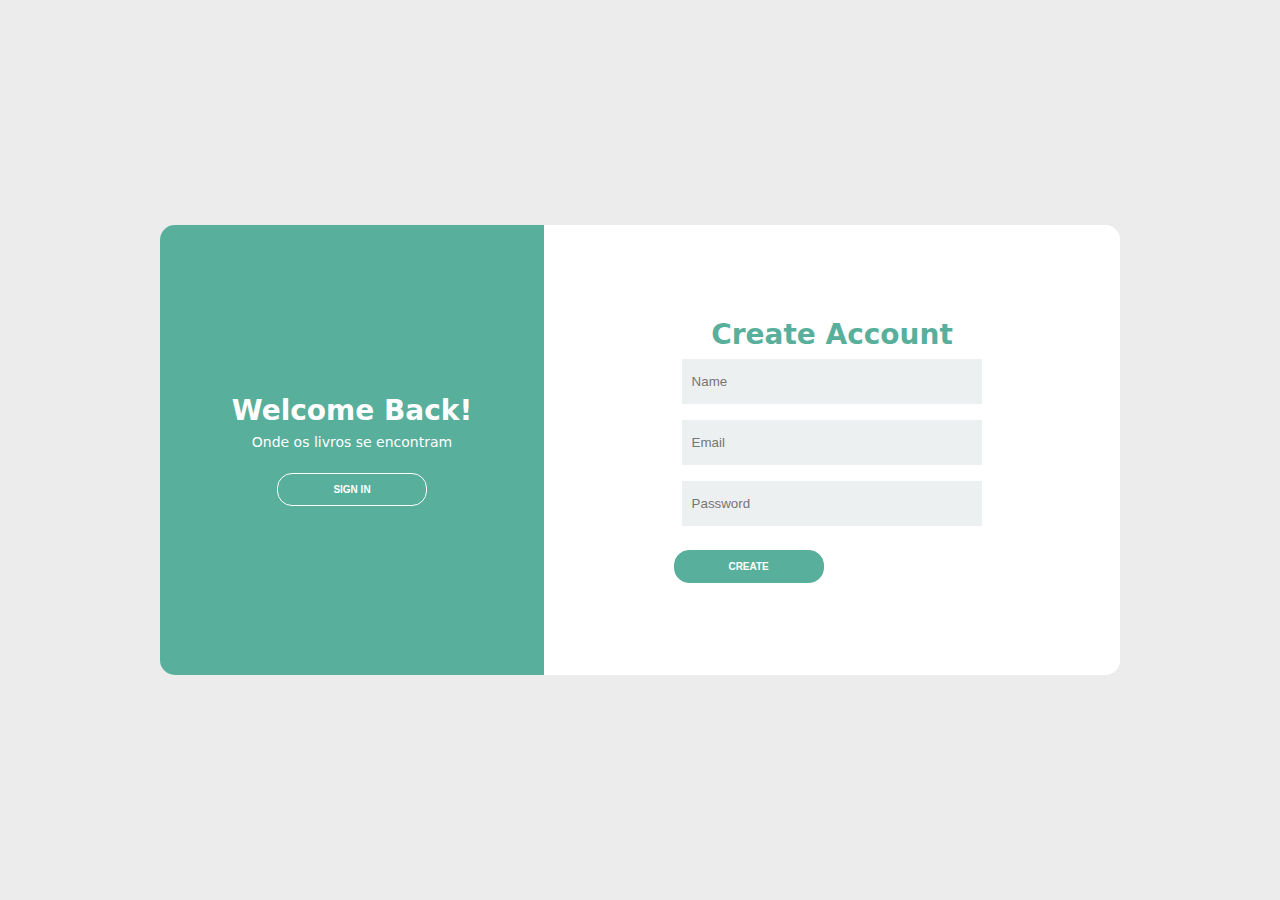
<file: C317 - renzo/login_cadastro.html>
<!--  Tela de login ou cadastro-->
<!DOCTYPE html>
<html lang="pt-br">
<head>
    <meta charset="UTF-8">
    <meta name="viewport" content="width=device-width, initial-scale=1.0">
    <meta http-equiv="X-UA-Compatible" content="ie=edge">
    <title>Login</title>
    <link rel="stylesheet" href="css/style.css">
    <link rel="stylesheet" href="https://use.fontawesome.com/releases/v5.8.2/css/all.css"
        integrity="sha384-oS3vJWv+0UjzBfQzYUhtDYW+Pj2yciDJxpsK1OYPAYjqT085Qq/1cq5FLXAZQ7Ay" crossorigin="anonymous">
</head>
<body>
    <div class="container">
        <div class="content first-content">
            <div class="first-column">
                <h2 class="title title-primary">welcome back!</h2>
                <p class="description description-primary">Onde os livros se encontram</p>
                <button id="signin" class="btn btn-primary">sign in</button>
            </div>
            <div class="second-column">
                <h2 class="title title-second">create account</h2>
                <form class="form">
                    <label class="label-input" for="">
                        <i class="far fa-user icon-modify"></i>
                        <input type="text" placeholder="Name">
                    </label>

                    <label class="label-input" for="">
                        <i class="far fa-envelope icon-modify"></i>
                        <input type="email" placeholder="Email">
                    </label>

                    <label class="label-input" for="">
                        <i class="fas fa-lock icon-modify"></i>
                        <input type="password" placeholder="Password">
                    </label>


                   <a href = "index.html" class="test"> <button class="btn btn-second">create</button></a>
                </form>
            </div><!-- second column -->

        </div><!-- first content -->
        <div class="content second-content">
            <div class="first-column">
                <h2 class="title title-primary">hello, friend!</h2>
                <p class="description description-primary">Enter your personal details</p>
                <p class="description description-primary">and start journey with us</p>
                <button id="signup" class="btn btn-primary">sign up</button>
            </div>
            <div class="second-column">
                <h2 class="title title-second">sign in to developer</h2>

                <p class="description description-second">or use your email account:</p>
                <form class="form">

                    <label class="label-input" for="">
                        <i class="far fa-envelope icon-modify"></i>
                        <input type="email" placeholder="Email">
                    </label>

                    <label class="label-input" for="">
                        <i class="fas fa-lock icon-modify"></i>
                        <input type="password" placeholder="Password">
                    </label>
                    <button class="btn btn-second">sign up</button>
                </form>
            </div><!-- second column -->
        </div><!-- second-content -->
    </div>
    <script src="ts/app.js"></script>
</body>
</html>
</file>
<file: C317 - renzo/css/style.css>
@import url('https://fonts.googleapis.com/css?family=Open+Sans:300,400,700&display=swap');
* {
    margin: 0;
    padding: 0;
    box-sizing: border-box;
}
body {
    font-family: system-ui, -apple-system, BlinkMacSystemFont, 'Segoe UI', Roboto, Oxygen, Ubuntu, Cantarell, 'Open Sans', 'Helvetica Neue', sans-serif;
}
p{
    color: red;
}
.container {
    display:flex;
    justify-content: center;
    align-items: center;
    height: 100vh;
    background-color: #ececec;
}
.content{
    background-color: #fff;
    border-radius: 15px;
    width: 960px;
    height: 50%;
    justify-content: space-between;
    align-items: center;
    position: relative;
}
.content::before {
    content: "";
    position: absolute;
    background-color: #58af9b;
    width: 40%;
    height: 100%;
    border-top-left-radius: 15px;
    border-bottom-left-radius: 15px;


    left: 0;
}
.title{
    font-size: 28px;
    font-weight: bold;
    text-transform: capitalize;
}

.title-primary {
    color: #fff;
}
.title-second {
    color: #58af9b;
}
.description {
    font-size: 14px;
    font-weight: 300;
    line-height: 30px;
}
.description-primary {
    color: #fff;
}
.description-second {
    color: #7f8c8d;
}
.btn {
    border-radius: 15px;
    text-transform: uppercase;
    color: #fff;
    font-size: 10px;
    padding: 10px 50px;
    cursor: pointer;
    font-weight: bold;
    width: 150px;
    align-self: center;
    border: none;
    margin-top: 1rem;
}
.btn-primary {
    background-color: transparent;
    border: 1px solid #fff;
    transition: background-color .5s;
}
.btn-primary:hover {
    background-color: #fff;
    color: #58af9b;
}
.btn-second {
    background-color: #58af9b;
    border: 1px solid #58af9b;
    transition: background-color .5s;
}
.btn-second:hover {
    background-color: #fff;
    border: 1px solid #58af9b;
    color: #58af9b;
}
.first-content {
    display: flex;
}
.first-content .second-column {
    z-index: 11;
}
.first-column {
    text-align: center;
    width: 40%;
    z-index: 10;
}
.second-column {
    width: 60%;
    display: flex;
    flex-direction: column;
    align-items: center;

}
.form {
    display: flex;
    flex-direction: column;
    width: 55%;
}
.form input {
    height: 45px;
    width: 100%;
    border: none;
    background-color: #ecf0f1;
}
input:-webkit-autofill
{
    -webkit-box-shadow: 0 0 0px 1000px #ecf0f1 inset !important;
    -webkit-text-fill-color: #000 !important;
}

.label-input {
    background-color: #ecf0f1;
    display: flex;
    align-items: center;
    margin: 8px;
}
.icon-modify {
    color: #7f8c8d;
    padding: 0 5px;
}

/* second content*/

.second-content {
    position: absolute;
    display: flex;
}
.second-content .first-column {
    order: 2;
    z-index: -1;
}
.second-content .second-column {
    order: 1;
    z-index: -1;
}
.password {
    color: #34495e;
    font-size: 14px;
    margin: 15px 0;
    text-align: center;
}
.password::first-letter {
    text-transform: capitalize;
}



.sign-in-js .first-content .first-column {
    z-index: -1;
}

.sign-in-js .second-content .second-column {
    z-index: 11;
}
.sign-in-js .second-content .first-column {
    z-index: 13;
}

.sign-in-js .content::before {
    left: 60%;
    border-top-left-radius: 0;
    border-bottom-left-radius: 0;
    border-top-right-radius: 15px;
    border-bottom-right-radius: 15px;
    animation: slidein 1.3s; /*MODIFIQUEI DE 3s PARA 1.3s*/

    z-index: 12;
}

.sign-up-js .content::before {
    animation: slideout 1.3s; /*MODIFIQUEI DE 3s PARA 1.3s*/

    z-index: 12;
}

.sign-up-js .second-content .first-column,
.sign-up-js .second-content .second-column {
    z-index: -1;
}

.sign-up-js .first-content .second-column {
    z-index: 11;
}

.sign-up-js .first-content .first-column {
    z-index: 13;
}


/* DESLOCAMENTO CONTEÚDO ATRÁS DO CONTENT:BEFORE*/
.sign-in-js .first-content .second-column {

    z-index: -1;
    position: relative;
    animation: deslocamentoEsq 1.3s; /*MODIFIQUEI DE 3s PARA 1.3s*/
}

.sign-up-js .second-content .second-column {
    position: relative;
    z-index: -1;
    animation: deslocamentoDir 1.3s; /*MODIFIQUEI DE 3s PARA 1.3s*/
}

/*ANIMAÇÃOO CSS PARA O CONTEÚDO*/

@keyframes deslocamentoEsq {

    from {
        left: 0;
        opacity: 1;
        z-index: 12;
    }

    25% {
        left: -80px;
        opacity: .5;
        /* z-index: 12; NÃO HÁ NECESSIDADE */
    }

    50% {
        left: -100px;
        opacity: .2;
        /* z-index: 12; NÃO HÁ NECESSIDADE */
    }

    to {
        left: -110px;
        opacity: 0;
        z-index: -1;
    }
}


@keyframes deslocamentoDir {

    from {
        left: 0;
        z-index: 12;
    }

    25% {
        left: 80px;
        /* z-index: 12;  NÃO HÁ NECESSIDADE*/
    }

    50% {
        left: 100px;
        /* z-index: 12; NÃO HÁ NECESSIDADE*/
        /* background-color: yellow;  Exemplo que dei no vídeo*/
    }

    to {
        left: 110px;
        z-index: -1;
    }
}


/*ANIMAÇÃO CSS*/

@keyframes slidein {

    from {
        left: 0;
        width: 40%;
    }

    25% {
        left: 5%;
        width: 50%;
    }

    50% {
        left: 25%;
        width: 60%;
    }

    75% {
        left: 45%;
        width: 50%;
    }

    to {
        left: 60%;
        width: 40%;
    }
}

@keyframes slideout {

    from {
        left: 60%;
        width: 40%;
    }

    25% {
        left: 45%;
        width: 50%;
    }

    50% {
        left: 25%;
        width: 60%;
    }

    75% {
        left: 5%;
        width: 50%;
    }

    to {
        left: 0;
        width: 40%;
    }
}

/*VERSÃO MOBILE*/
@media screen and (max-width: 1040px) {
    .content {
        width: 100%;
        height: 100%;
    }

    .content::before {
        width: 100%;
        height: 40%;
        top: 0;
        border-radius: 0;
    }
    .first-content, .second-content {
        flex-direction: column;
        justify-content: space-around;
    }

    .first-column, .second-column {
        width: 100%;
    }

    .sign-in-js .content::before {
        top: 60%;
        left: 0;
        border-radius: 0;

    }

    .form {
        width: 90%;
    }

    /* ANIMAÇÃO MOBILE CSS*/

    @keyframes deslocamentoEsq {

        from {
            top: 0;
            opacity: 1;
            z-index: 12;
        }

        25% {
            top: -80px;
            opacity: .5;
            /* z-index: 12; NÃO HÁ NECESSIDADE */
        }

        50% {
            top: -100px;
            opacity: .2;
            /* z-index: 12; NÃO HÁ NECESSIDADE */
        }

        to {
            top: -110px;
            opacity: 0;
            z-index: -1;
        }
    }


    @keyframes deslocamentoDir {

        from {
            top: 0;
            z-index: 12;
        }

        25% {
            top: 80px;
            /* z-index: 12;  NÃO HÁ NECESSIDADE*/
        }

        50% {
            top: 100px;
            /* z-index: 12; NÃO HÁ NECESSIDADE*/
            /* background-color: yellow;  Exemplo que dei no vídeo*/
        }

        to {
            top: 110px;
            z-index: -1;
        }
    }



    @keyframes slidein {

        from {
            top: 0;
            height: 40%;
        }

        25% {
            top: 5%;
            height: 50%;
        }

        50% {
            top: 25%;
            height: 60%;
        }

        75% {
            top: 45%;
            height: 50%;
        }

        to {
            top: 60%;
            height: 40%;
        }
    }

    @keyframes slideout {

        from {
            top: 60%;
            height: 40%;
        }

        25% {
            top: 45%;
            height: 50%;
        }

        50% {
            top: 25%;
            height: 60%;
        }

        75% {
            top: 5%;
            height: 50%;
        }

        to {
            top: 0;
            height: 40%;
        }
    }

}

@media screen and (max-width: 740px) {
    .form {
        width: 50%;
    }
}

@media screen and (max-width: 425px) {
    .form {
        width: 100%;
    }
}
</file>
